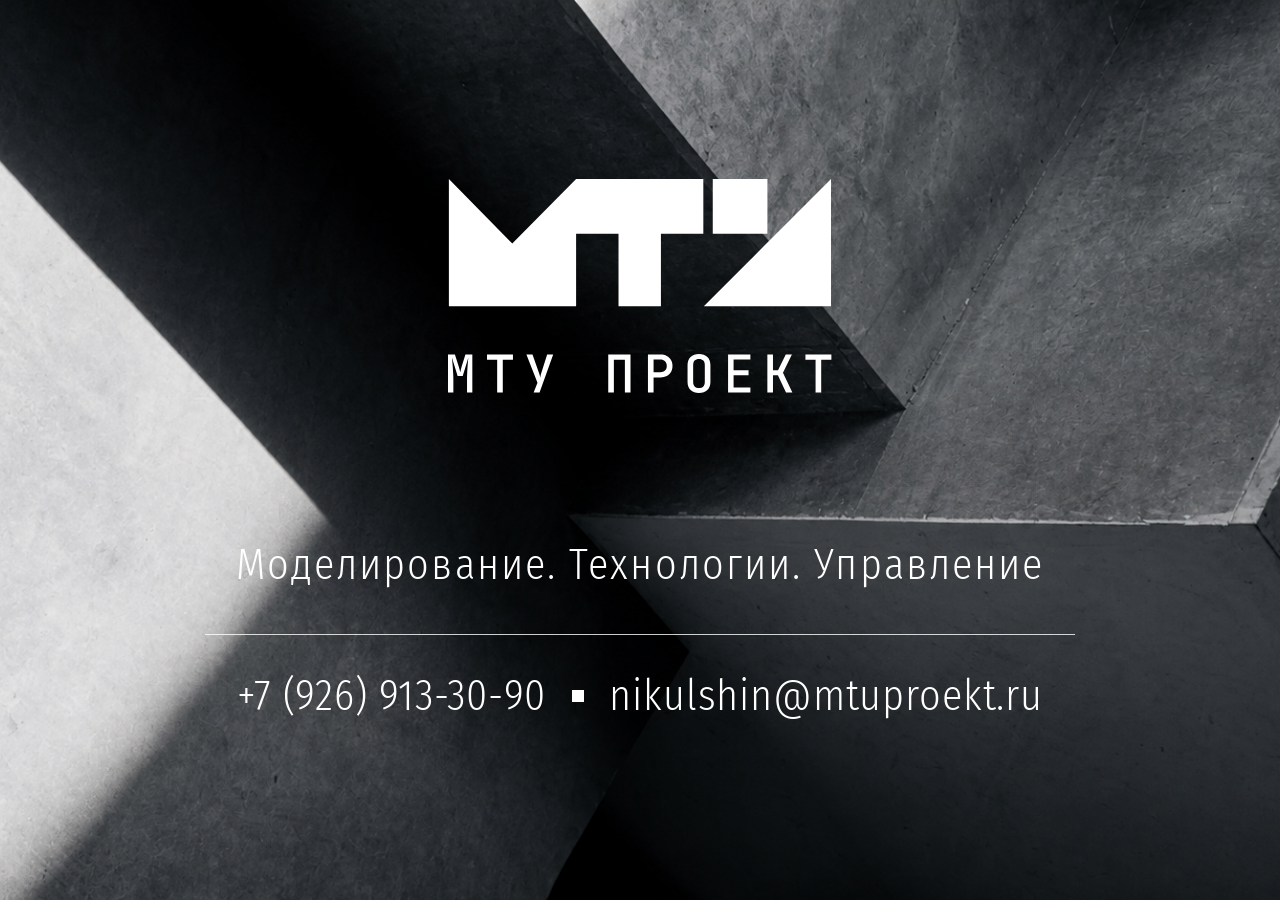
<file: index.html>
<!DOCTYPE html>
<html lang="ru">
<head>
  <meta charset="UTF-8">
  <meta name="viewport" content="width=device-width, initial-scale=1.0">
  
  <title>Проектное бюро МТУ Проект — Моделирование, Технологии, Управление</title>
  <meta name="description" content="Проектное бюро МТУ Проект: профессиональное моделирование, современные технологии и эффективное управление проектами.">
  <meta name="keywords" content="проектное бюро, МТУ проект, моделирование, технологии, управление, проектирование, инжиниринг">
  <meta name="robots" content="index, follow"> <meta property="og:title" content="Проектное бюро МТУ Проект">
  <meta property="og:description" content="Моделирование. Технологии. Управление.">
  <meta property="og:image" content="logo.svg">
  <meta property="og:type" content="website">

  <link rel="preconnect" href="https://fonts.googleapis.com">
  <link rel="preconnect" href="https://fonts.gstatic.com" crossorigin>
  <link href="https://fonts.googleapis.com/css2?family=Fira+Sans+Condensed:wght@300;400&display=swap" rel="stylesheet">
  
  <link rel="stylesheet" href="styles.css">
</head>
<body>
  <main class="hero" aria-label="Проектное бюро МТУ Проект">
    
    <header>
      <img src="logo.svg" alt="Логотип Проектного бюро МТУ Проект" class="logo">
    </header>
    
    <h1 class="subtitle">Моделирование. Технологии. Управление</h1>
    
    <div class="divider" aria-hidden="true"></div>
    
    <address class="contacts">
      <a href="tel:+79269133090" class="phone">+7 (926) 913-30-90</a>
      <img src="bulet.svg" alt="" class="bullet" aria-hidden="true">
      <a href="mailto:nikulshin@mtuproekt.ru" class="email">nikulshin@mtuproekt.ru</a>
    </address>
    
  </main>
</body>
</html>
</file>
<file: styles.css>
:root {
  --text-color: #ffffff;
}

* {
  box-sizing: border-box;
  margin: 0;
  padding: 0;
}

html,
body {
  min-height: 100%;
}

body {
  min-height: 100vh;
  /* Подключаем фон и фиксируем его */
  background: #0f1a2f url("bg.png") center center / cover no-repeat fixed;
  color: var(--text-color);
  font-family: 'Fira Sans Condensed', sans-serif;
}

.hero {
  min-height: 100vh;
  display: flex;
  flex-direction: column;
  align-items: center;
  justify-content: center;
  padding: clamp(24px, 4vw, 56px);
  text-align: center;
  width: 100%;
}

/* Настройки для логотипа */
.logo {
  /* Ширина плавно меняется от 250px на мобильных до 440px на мониторах */
  width: clamp(250px, 30vw, 440px);
  height: auto;
  /* Отступ до слогана, имитирующий визуальную пустоту макета */
  margin-bottom: clamp(60px, 15vh, 180px);
}

/* Настройки слогана */
.subtitle {
  font-weight: 300;
  font-size: clamp(22px, 4vw, 42px);
  line-height: 1.6;
  letter-spacing: 0.05em;
  margin-bottom: clamp(20px, 4vh, 35px);
}

/* Линия-разделитель */
.divider {
  width: 100%;
  max-width: 870px; /* Ограничиваем максимальную ширину как в макете */
  height: 1.5px;
  background-color: rgba(255, 255, 255, 0.8);
  margin-bottom: clamp(25px, 4vh, 45px);
}

/* Блок с контактами */
.contacts {
  display: flex;
  flex-direction: row;
  align-items: center;
  justify-content: center;
  gap: clamp(15px, 2vw, 30px);
  font-style: normal;
  font-weight: 300;
  font-size: clamp(22px, 4vw, 42px);
  letter-spacing: 0.02em;
}

.contacts a {
  color: inherit;
  text-decoration: none;
  transition: opacity 0.3s ease;
}

.contacts a:hover,
.contacts a:focus-visible {
  opacity: 0.7; /* Легкое затухание при наведении вместо подчеркивания */
}

/* Настройки квадратного буллита */
.bullet {
  width: clamp(8px, 1vw, 12px);
  height: auto;
}

/* Адаптация для телефонов и планшетов */
@media (max-width: 768px) {
  body {
    background-attachment: scroll;
  }
  
  .contacts {
    flex-direction: column;
    gap: 15px; /* Уменьшаем расстояние между телефоном и почтой */
  }

  .bullet {
    display: none; /* Скрываем квадратный буллит, так как контакты теперь друг под другом */
  }
}
</file>
